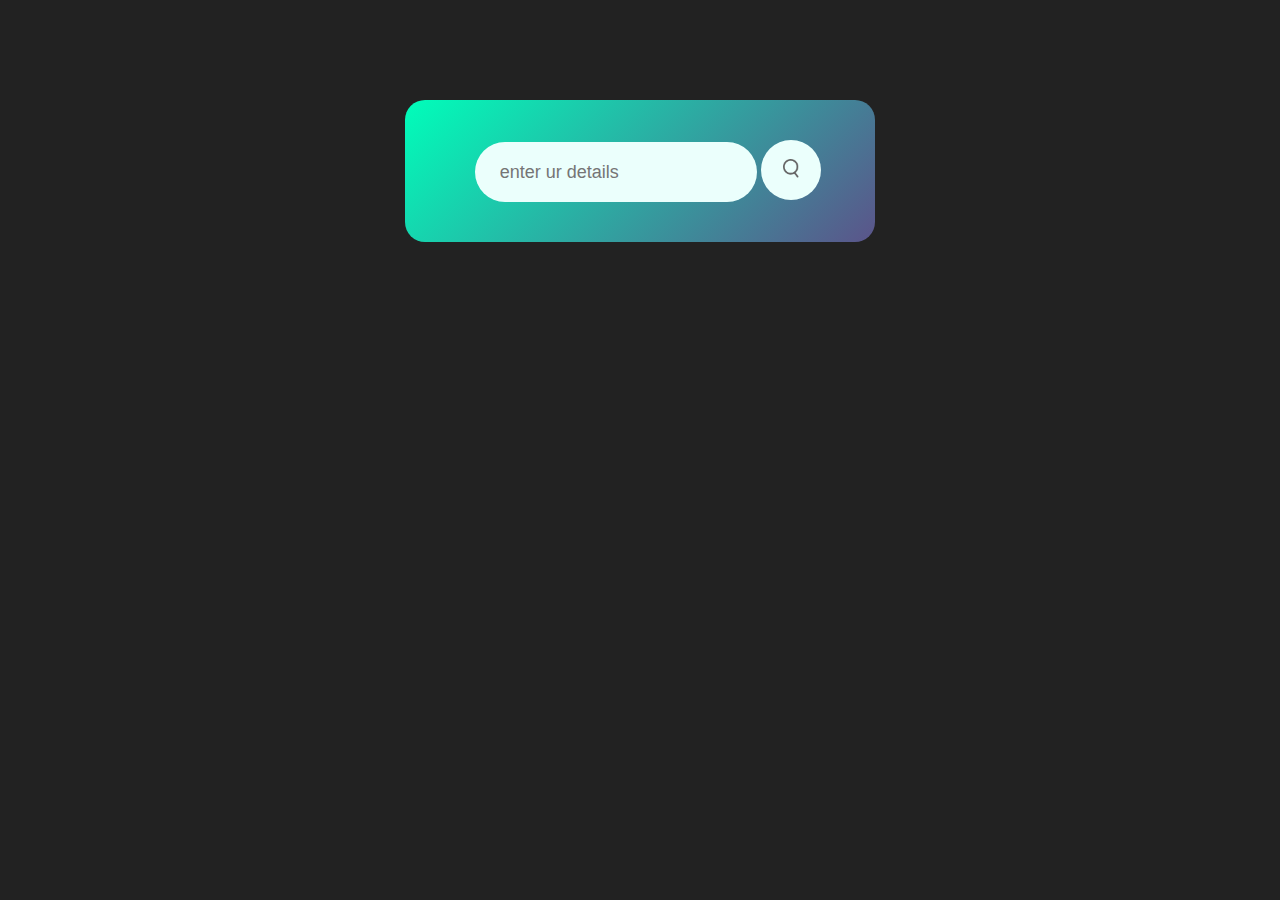
<file: index.html>
<!DOCTYPE html>
<html lang="en">
<head>
    <meta charset="UTF-8">
    <meta name="viewport" content="width=device-width, initial-scale=1.0">
    <title>Weather App</title>
    <link rel="stylesheet" href="style.css">

</head>
<body>
    <div class="card">
        <div class="search">
            <input type="text" placeholder="enter ur details" spellcheck="false">
            <button><img src="images/search.png" alt="search"></button>
        </div>
        <div class="error">
            <p>Invalid City Name</p>
        </div>
        <div class="weather">
            <img src="images/rain.png" class="weather-icon">
            <h1 class="temp">22 c</h1>
            <h2 class="city">New York</h2>
            <div class="details">
                <div class="col">
                <img src="images/humidity.png" >
                <div>
                    <p class="humidity">50%</p>
                    <p>humidity</p>
                </div>
            </div>
            <div class="col">
                <img src="images/wind.png" >
                <div>
                    <p class="wind">15 km/h</p>
                    <p>Wind Speed</p>
                </div>
            </div>

            </div>
            
        </div>


    </div>
        <script type="module" src="aPI.JS"></script>
</body>
</html>
</file>
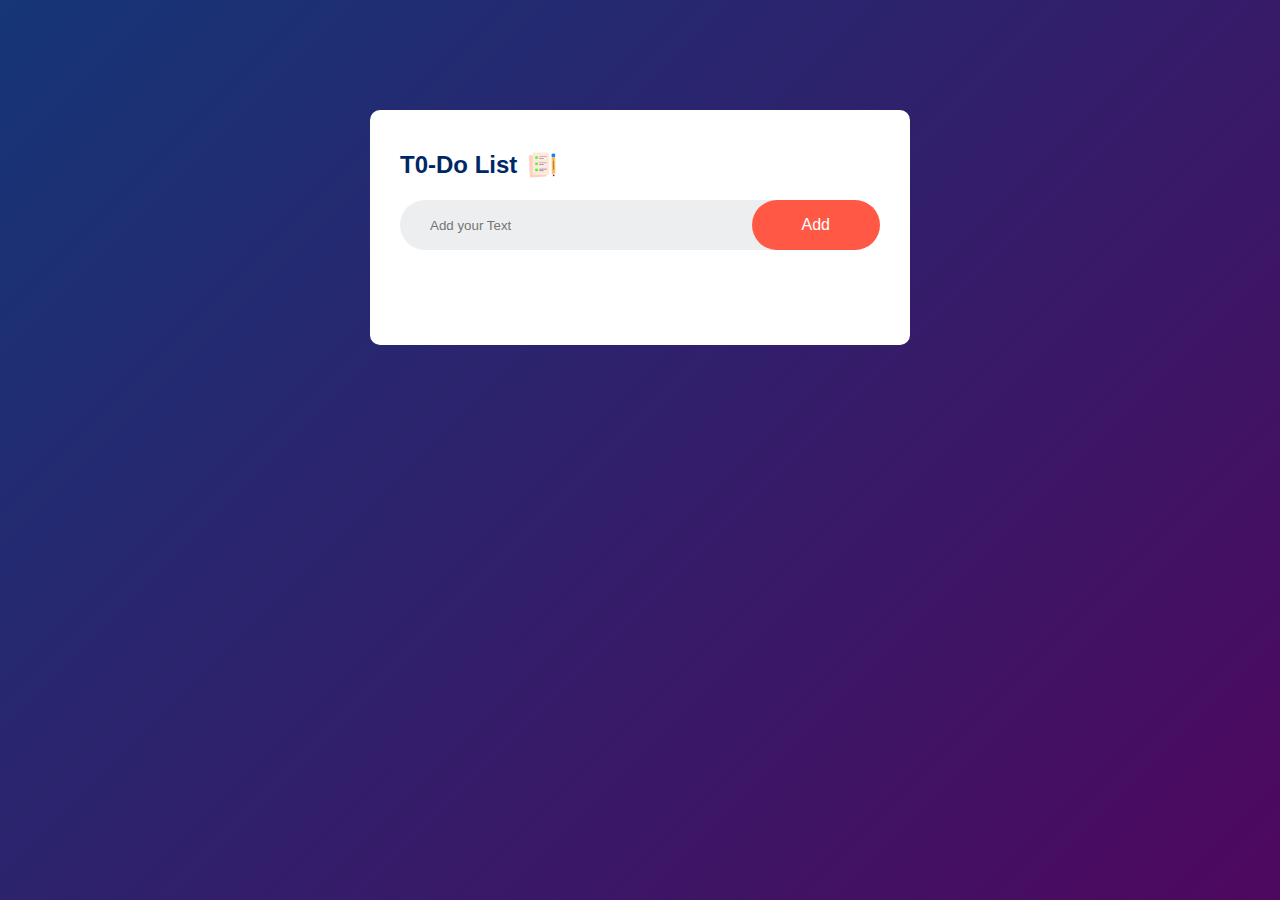
<file: 2 To-Do list/index.html>
<!DOCTYPE html>
<html lang="en">
<head>
    <meta charset="UTF-8">
    <meta name="viewport" content="width=device-width, initial-scale=1.0">
    <title>To-Do</title>
    <link rel ="stylesheet" href="style.css">
</head>
<body>

    <div class="container">
        <div class="todo-app">
            <h2>T0-Do List <img src="images/icon.png"></h2>
            <div class="row">
                <input type="text" id="input-box" placeholder="Add your Text">
                <button id="btn">Add</button>
            </div>
            <ul  id="list-container">
                <!-- <li class="checked">Task 1</li>
                <li>Task 2</li> -->
            </ul>
        </div>
    </div>
    
</body>
<script src="todo.js"></script>

</html>
</file>
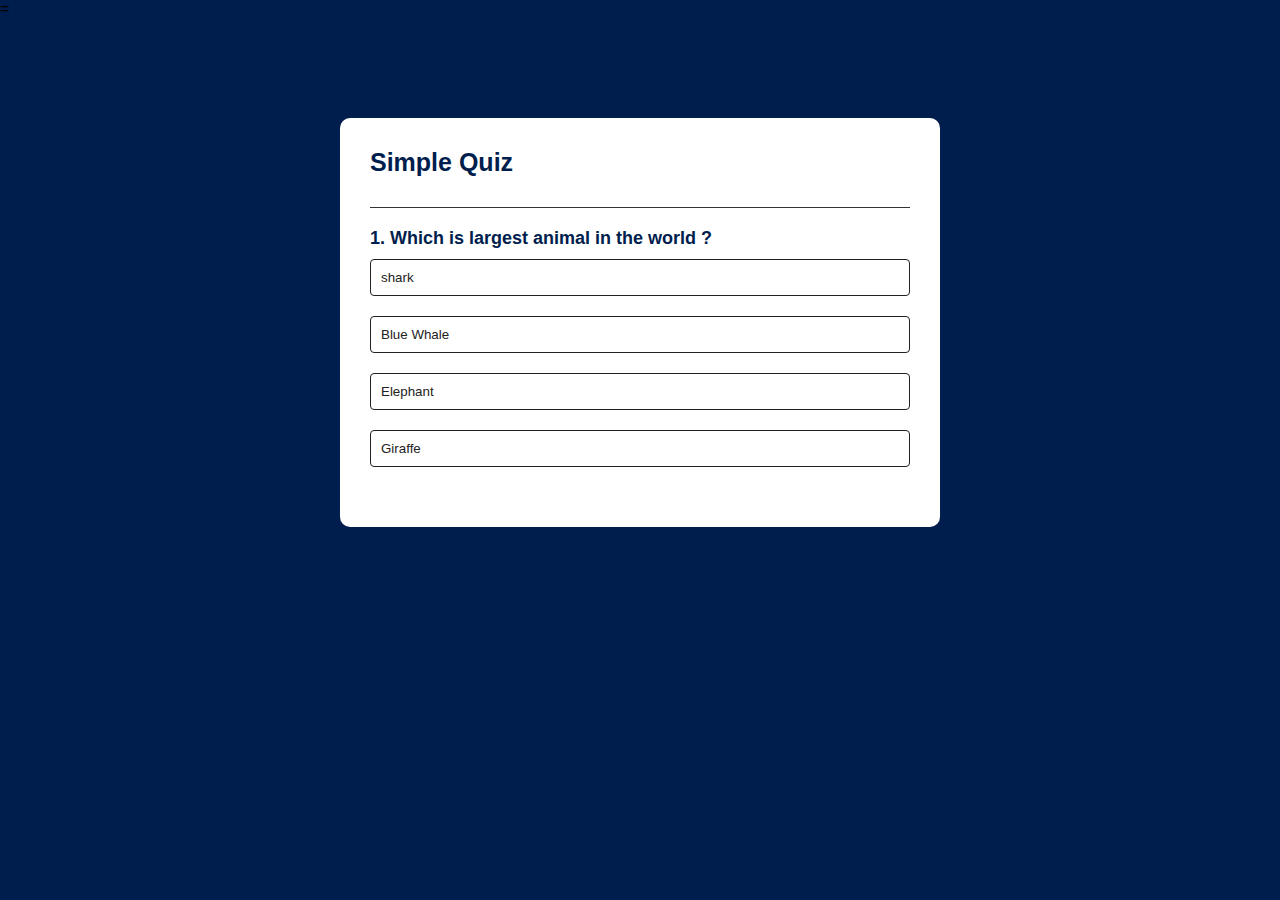
<file: 3 Quiz App/index.html>
<!DOCTYPE html>
<html lang="en">
<head>
    <meta charset="UTF-8">
    <meta name="viewport" content="width=device-width, initial-scale=1.0">
    <title>Quiz App</title>=
    <link rel="stylesheet" href="style.css">
</head>
<body>
    <div class="app">
        <h1>Simple Quiz</h1>
        <div class="quiz">
            <h2 id="question">Question goes here</h2>
            <div id="answer-buttons">
                <button class="btn">Answer 1</button>
                <button class="btn">Answer 2</button>
                <button class="btn">Answer 3</button>
                <button class="btn">Answer 4</button>
            </div>
            <button id="next-btn">Next</button>
        </div>
    </div>
</body>
<script src="quiz.js"></script>
</html>
</file>
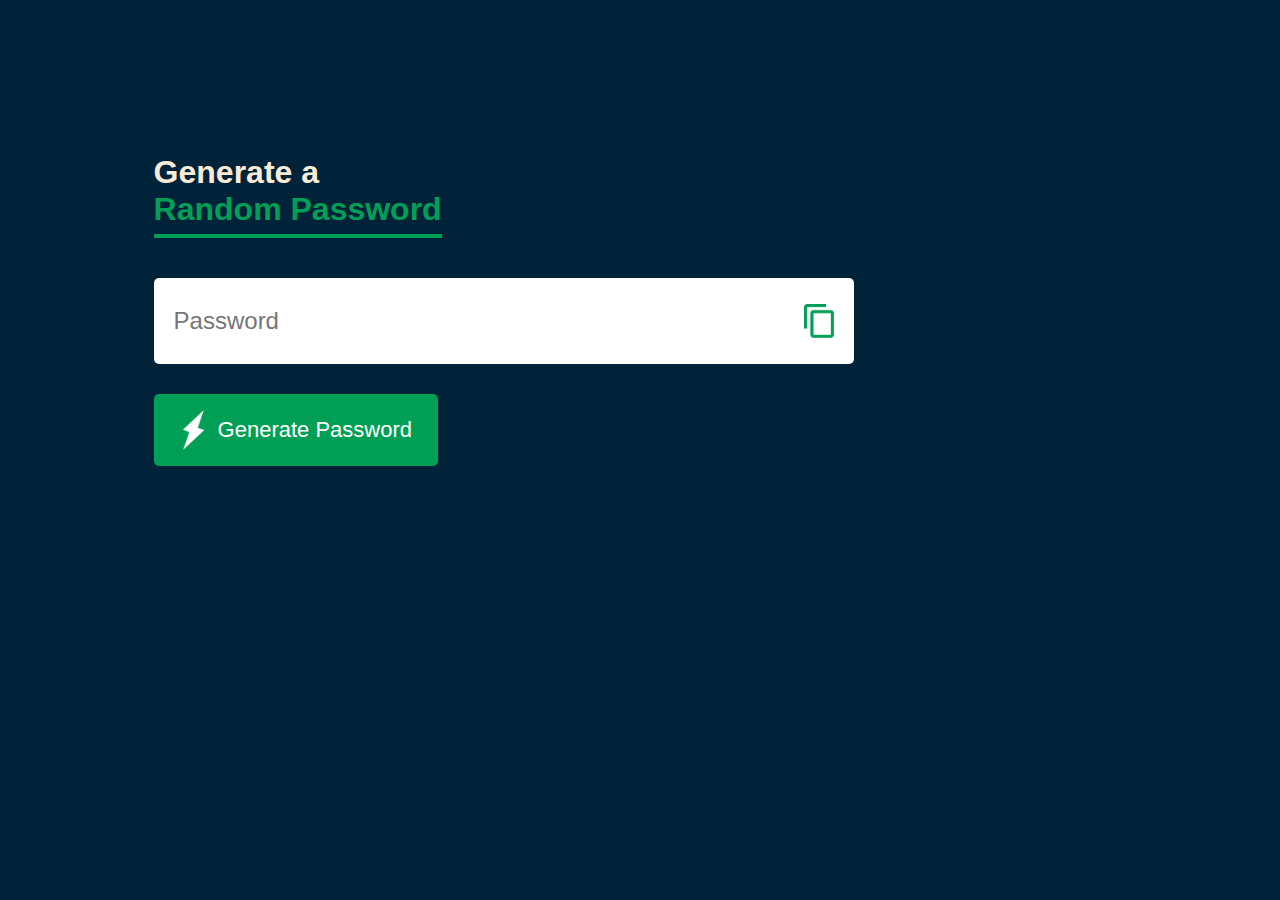
<file: 4 Random Password/index.html>
<!DOCTYPE html>
<html lang="en">
<head>
    <meta charset="UTF-8">
    <meta name="viewport" content="width=device-width, initial-scale=1.0">
    <title>Random Password</title>
    <link rel="stylesheet" href="style.css">
</head>
<body>
   <div class="container">
     <h1>Generate a </br><span> Random Password </span></h1>
     <div class="display">
        <input type="text" id="Password" placeholder="Password">
        <image src="images/copy.png" onClick ="copyPassword()"/>
     </div>
     <button onclick="createPassword()"><img src="images/generate.png"> Generate Password</button>
   </div> 

   <script src="script.js" ></script>
</body>
</html>
</file>
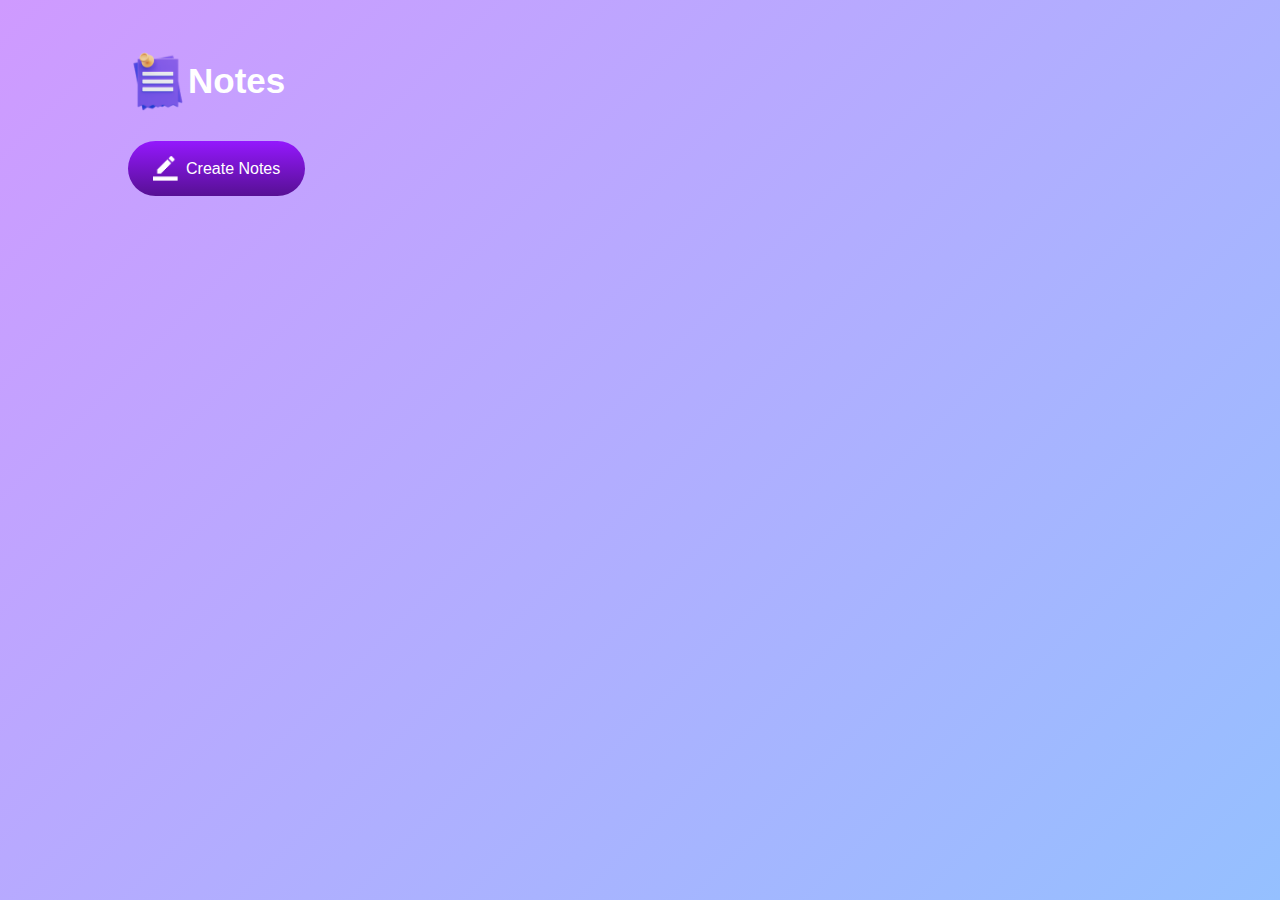
<file: 5 Notes/index.html>
<!DOCTYPE html>
<html lang="en">
<head>
    <meta charset="UTF-8">
    <meta name="viewport" content="width=device-width, initial-scale=1.0">
    <title>Notes  App</title>
    <link rel="stylesheet" href="style.css">
</head>
<body>
    
<div class="container">
    <h1> <img src="images/notes.png" />Notes</h1>
    <button class="btn"><img src="images/edit.png"/>Create Notes</button>
    <div class="notes-container">
        <!-- <p contenteditable="true" class="input-box">
            <img src="images/delete.png">
        </p> -->
    </div>
</div>






    <script src="script.js"></script>
</body>
</html>
</file>
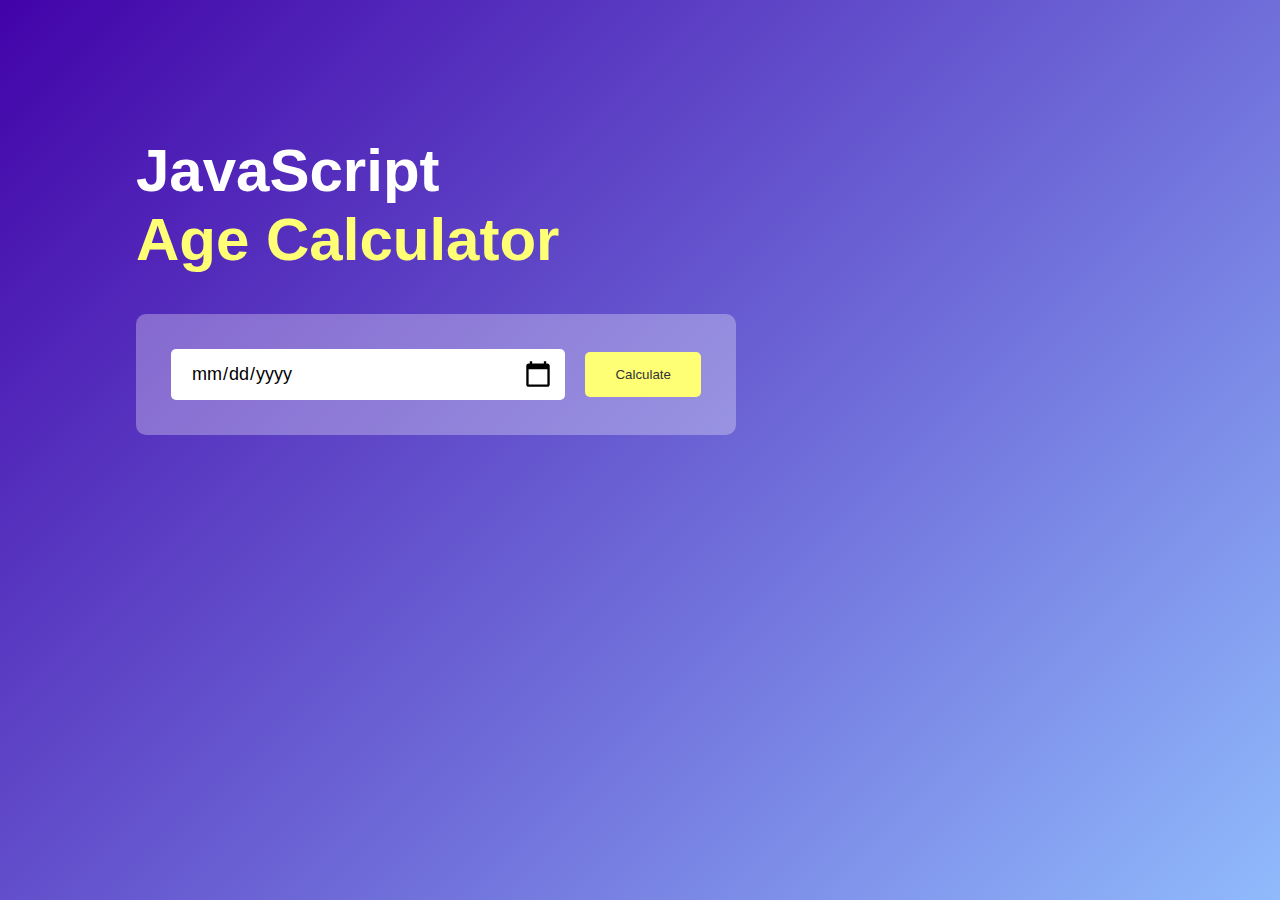
<file: 6 Age Calculator/index.html>
<!DOCTYPE html>
<html lang="en">
<head>
    <meta charset="UTF-8">
    <meta name="viewport" content="width=device-width, initial-scale=1.0">
    <title>Age Calculator</title>
    <link rel="stylesheet" href="style.css">  
</head>
<body>
    <div class="container">
        <div class="calculator">
            <h1>JavaScript </br> <span>Age Calculator</span></h1>
            <div class="input-box">
                <input type="date" id="date">
                <button onclick="calculateAge()">Calculate</button>
            </div>
            <p id="result"></p>
        </div>

    </div>


    <script src="script.js"></script>
</body>
</html>
</file>
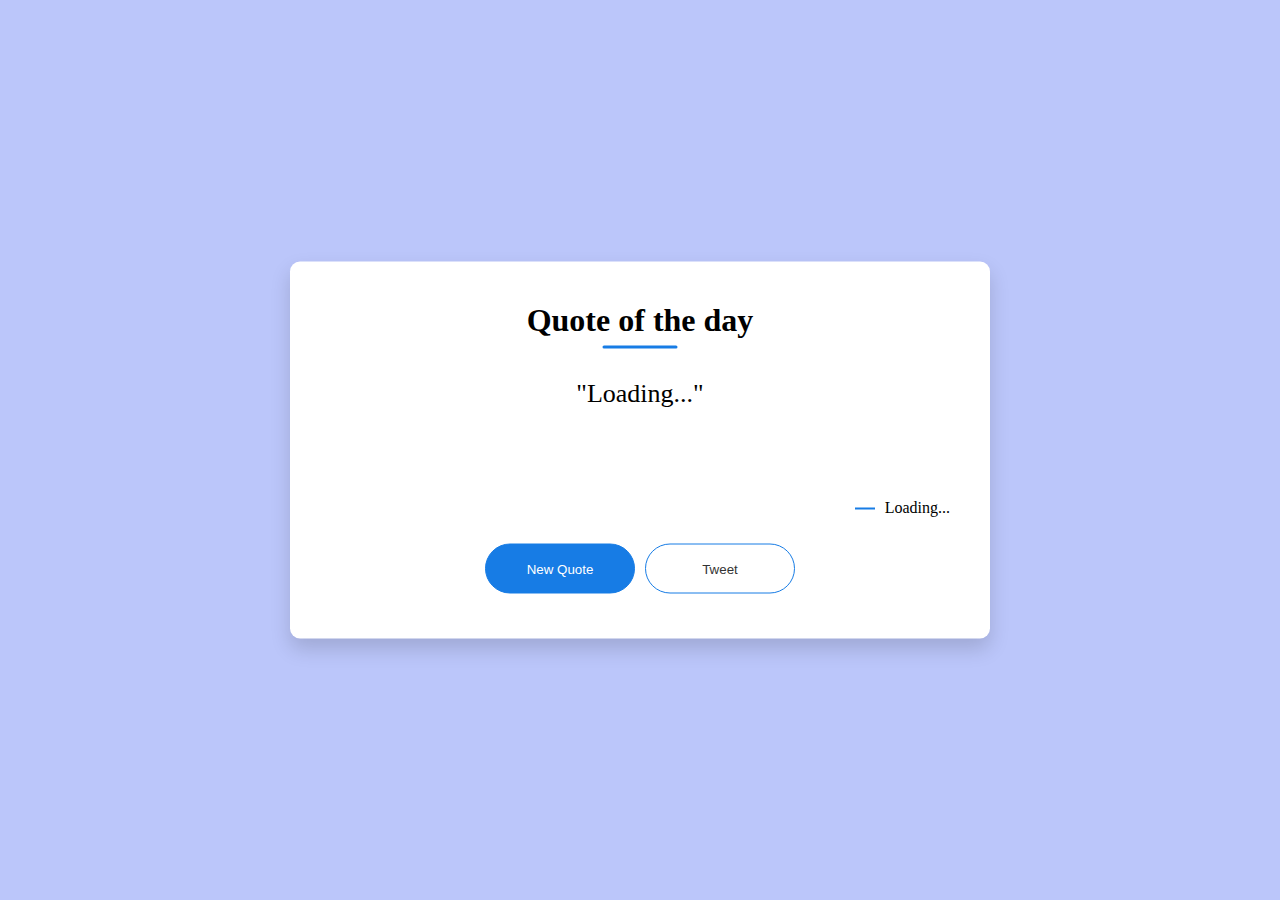
<file: 7 Quote Generator/index.html>
<!DOCTYPE html>
<html lang="en">
<head>
    <meta charset="UTF-8">
    <meta name="viewport" content="width=device-width, initial-scale=1.0">
    <title>Quote Generator</title>
    <link rel="stylesheet" href="style.css">
</head>
<body>
    
    <div class="quote-box">
        <h2>Quote of the day</h2>
        <blockquote id="quote">Loading...</blockquote>
        <span id="author">Loading...</span>

        <div>
            <button onclick="getquote(api_url)">New Quote</button>
            <button onclick="tweet()">Tweet</button>
        </div>
    </div>




    <script src="script.js"></script>
</body>
</html>
</file>
<file: style.css>
*{
    margin: 0;
    padding: 0;
    font-family: 'Poppins', sans-serif;
    box-sizing: border-box;
}
body{
    background-color: #222;
    
}
.card{
    width: 90%;
    max-width: 470px;
    background: linear-gradient(135deg, #00feba, #5b548a);
    color: #fff;
    margin: 100px auto 0;
    border-radius: 20px;
    padding: 40px 35px;
    text-align: center;
}
.search input{
    border: 0;
    outline: 0;
    background: #ebfffc;
    color: #555;
    padding: 10px 25px;
    height: 60px;
    border-radius: 30px;
    flex: 1;
    margin-left: 16px;
    font-size: 18px;
}
.search button{
    border: 0;
    outline: 0;
    background: #ebfffc;
    border-radius: 50%;
    width: 60px;
    height: 60px;
    cursor: pointer;
}
.search button img{
    width: 16px;
}
.weather-icon {
    width: 170px;
    margin-top: 30px;
}
.weather h1{
    font-size: 80px;
    font-weight: 500;
}
.weather h2{
    font-size: 45px;
    font-weight: 400;
    margin-top: -10px;

}
.details{
    display: flex;
    align-items: center;
    justify-content: space-between;
    padding : 0 20px ;
    margin-top: 50px;
}
.col{
    display: flex;
    align-items: center;
    text-align: left;
}
.col img{
    width: 40px;
    margin-right: 10px;

}
.humidity, .wind{
    font-size: 28px;
    margin-top: -6px;
}
.weather{
    display: none;
}
.error{
    text-align: left;
    margin-left: 10px;
    font-size: 14px;
    margin-top: 10px;
    display: none;

}
</file>
<file: 2 To-Do list/style.css>
*{
    margin:0;
    padding: 0;
    font-family: 'Poppins',sans-serif;
    box-sizing: border-box;
}
.container{
    width:100%;
    min-height: 100vh;
    background: linear-gradient(135deg, #153677, #4e085f);
    padding: 10px;
}
.todo-app{
    width: 100%;
    max-width: 540px;
    background: #fff;
    margin: 100px auto 20px;
    padding: 40px 30px 70px;
    border-radius: 10px;
}
.todo-app h2{
    color: #002765;
    display: flex;
    align-items: center;
    margin-bottom: 20px;
}
.todo-app h2 img{
    width: 30px;
    margin-left: 10px;
}
.row{
    display: flex;
    align-items: center;
    justify-content: space-between;
    background: #edeef0;
    border-radius: 30px;
    padding-left: 20px;
    margin-bottom: 25px;

}
input{
    flex: 1;
    border: none;
    outline: none;
    background:transparent;
    padding: 10px;
    font-weight: 14px;
}
button{
    border: none;
    outline: none;
    padding: 16px 50px;
    background: #ff5945;
    color: #fff;
    font-size: 16px;
    cursor: pointer;
    border-radius: 40px;
}
ul li{
    list-style: none;
    font-size: 17px;
    padding: 12px 8px 12px 50px;
    user-select: none;
    cursor: pointer;
    position: relative;
}
ul li::before{
    content: '';
    position: absolute;
    height: 28px;
    width: 28px;
    border-radius: 50%;
    background-image:url(images/unchecked.png);
    background-size: cover;
    background-position: center;
    top: 12px;
    left: 8px;
}
ul li.checked{
    color: #555;
    text-decoration: line-through;
}
ul li.checked::before{
    background-image: url(images/checked.png);
}
ul li span{
    position: absolute;
    right: 0;
    top: 5px;
    width: 40px;
    height: 40px;
    font-size: 22px;
    color: #555;
    line-height: 40px;
    text-align: center;
    border-radius: 50%;
}
ul li span:hover{
    background-color: #edeef0;
}
</file>
<file: 3 Quiz App/style.css>
*{
    margin: 0;
    padding: 0;
    font-family: 'Poppins', sans-serif;
    box-sizing: border-box;
}
body{
    background-color: #001e4d;
}
.app{
    background: #fff;
    width: 90%;
    max-width: 600px;
    margin: 100px auto 0 ;
    border-radius: 10px;
    padding: 30px;
}
.app h1{
    font-size: 25px;
    color: #001e4d;
    font-weight: 600;
    border-bottom: 1px solid #333;
    padding-bottom: 30px;
}
.quiz{
    padding: 20px 0;
}
.quiz h2{
    font-size: 18px;
    color: #001e4d;
    font-weight: 600;
}
.btn{
    background-color: #fff;
    color: #222;
    font-weight: 500;
    width: 100%;
    border: 1px solid #222;
    padding: 10px;
    margin: 10px 0;
    text-align: left;
    border-radius: 4px;
    cursor: pointer;
    transition: all 0.3s;
}
.btn:hover:not([disabled]){
    background-color: #222;
    color: #fff;
}
.btn:disabled{
    cursor: no-drop;
}
#next-btn {
    background-color: #001e4d;
    color: #fff;
    font-weight: 500;
    width: 150px;
    border: 0;
    padding: 10px;
    margin: 20px auto 0;
    border-radius: 4px;
    cursor: pointer;
    display: none;
}
.correct{
    background: #9aeabc;

}
.incorrect{
    background: #ff9393;
}
</file>
<file: 4 Random Password/style.css>
*{
    margin: 0;
    padding: 0;
    font-family: 'Poppins', sans-serif;
    box-sizing: border-box;
}
body{
    background: #002339;
    color: antiquewhite;
}
.container{
    margin: 12%;
    width: 90%;
    max-width: 700px;
}
.display{
    width: 100%;
    background: #fff;
    margin-top: 50px;
    margin-bottom: 30px;
    color: #333;
    display: flex;
    align-items: center;
    justify-content: space-between;
    padding: 26px 20px;
    border-radius: 5px;
}
.container h1 span{
    color: #019f55;
    border-bottom: 4px solid #019f55;
    padding-bottom: 7px;
}
.display img{
    width: 30px;
    cursor: pointer;
}
.display input{
    border: 0;
    outline: 0;
    font-size: 24px;
}
.container button img{
    width: 28px;
    margin-right: 10px;
}
.container button{
    border: 0;
    outline: 0;
    background-color: #019f55;
    color: #fff;
    font-size: 22px;
    font-weight: 300;
    display: flex;
    align-items: center;
    justify-content: center;
    padding: 16px 26px;
    border-radius: 5px;
    cursor: pointer;
}
</file>
<file: 5 Notes/style.css>
*{
    margin: 0;
    padding: 0;
    font-family: 'Poppins', sans-serif;
    box-sizing: border-box;
}
.container{
    width: 100%;
    min-height: 100vh;
    color: #fff;
    background: linear-gradient(135deg, #cf9aff, #95c0ff) ;
    padding-top: 4%;
    padding-left: 10%;
}
.container h1{
    display: flex;
    align-items: center;
    font-size: 35px;
    font-weight: 600;
}
.container h1 img{
    width: 60px;
}
.container button img{
    width: 25px;
    margin-right: 8px;
}
.container button{
    display: flex;
    align-items: center;
    background: linear-gradient(#9418fd,#571094);
    color: #fff;
    font-size: 16px;
    outline: 0;
    border: 0;
    border-radius: 40px;
    padding: 15px 25px;
    margin: 30px 0 20px;
    cursor: pointer;
}
.input-box{
    position: relative;
    width: 100%;
    background: #fff;
    max-width: 500px;
    min-height: 150px;
    color: #333;
    padding: 20px;
    margin: 20px 0;
    outline: none;
    border-radius: 5px;
}
.input-box img{
     width: 25px;
     position: absolute;
     bottom: 15px;
     right: 15px;
     cursor: pointer;
}
</file>
<file: 6 Age Calculator/style.css>
*{
    margin: 0;
    padding: 0;
    font-family: 'Poppins', sans-serif;
    box-sizing: border-box;
}
.container{
    width: 100%;
    min-height: 100vh;
    background: linear-gradient(135deg, #4203a9, #90bafc);
    color: #fff;
    padding: 10px;
}
.calculator{
    width: 100%;
    max-width: 600px;
    margin-left: 10%;
    margin-top: 10%;
}
.calculator h1{
    font-size: 60px;
}
.calculator h1 span{
    color: #ffff76;
}
.input-box{
    margin: 40px 0;
    padding: 35px;
    border-radius: 10px;
    background-color: rgba(255,255,255,0.3);
    display: flex;
    align-items: center;
}
.input-box input{
    flex: 1;
    margin-right: 20px;
    padding: 14px 20px;
    border: 0;
    outline: 0;
    font-size: 18px;
    border-radius: 5px;
    position: relative;
}
.input-box button{
    background-color: #ffff76;
    border: 0;
    outline: 0;
    padding: 15px 30px;
    border-radius: 5px;
    font-weight: 500;
    color: #333;
    cursor: pointer;
}
.input-box input::-webkit-calendar-picker-indicator{
    top: 0;
    left: 0;
    right: 0;
    bottom: 0;
    width: auto;
    height: auto;
    position: absolute;
    background-position: calc(100% - 10px);
    background-size: 30px;
    cursor: pointer;
}
#result span{
    color: #ffff76;
}
</file>
<file: 7 Quote Generator/style.css>
*{
    margin: 0;
    padding: 0;
    box-sizing: border-box;
}
body{
    background-color: #bbc6fa;
}
.quote-box{
    background: #fff;
    width: 700px;
    position: absolute;
    top: 50%;
    left: 50%;
    border-radius: 10px;
    transform: translate(-50%,-50%);
    padding: 40px;
    border-radius: 10px;
    text-align: center;
    box-shadow: 0 10px 20px 0px rgba(0, 0, 0, 0.15);
}
.quote-box h2{
    font-size: 32px;
    margin-bottom: 40px;
    position: relative;
}
.quote-box h2::after{
    content: '';
    width: 75px;
    height: 3px;
    border-radius: 3px;
    background: rgb(23,124,229);
    position: absolute;
    bottom: -10px;
    left: 50%;
    transform: translateX(-50%);
}
.quote-box blockquote{
    font-size: 26px;
    min-height: 110px;
}

.quote-box blockquote::before, .quote-box blockquote::after {
    content: '"';
}
.quote-box span{
    display: block;
    margin-top: 10px;
    float: right;
    position: relative;
}
.quote-box span::before{
    content: '';
    width: 20px;
    height: 2px;
    background-color: rgb(23, 124, 229);
    position: absolute;
    top: 50%;
    left: -30px;
}
.quote-box div{
    width: 100%;
    margin-top: 50px;
    display: flex;
    justify-content: center;
}
.quote-box button{
    background-color: rgb(23, 124, 229);
    color: #fff;
    border-radius: 25px;
    border: 1px solid rgb(23, 124, 229);
    width: 150px;
    height: 50px;
    display: flex;
    align-items: center;
    justify-content: center;
    margin: 5px;
    cursor: pointer;
}
.quote-box button:nth-child(2){
    background-color: transparent;
    color: #333;
}
</file>
